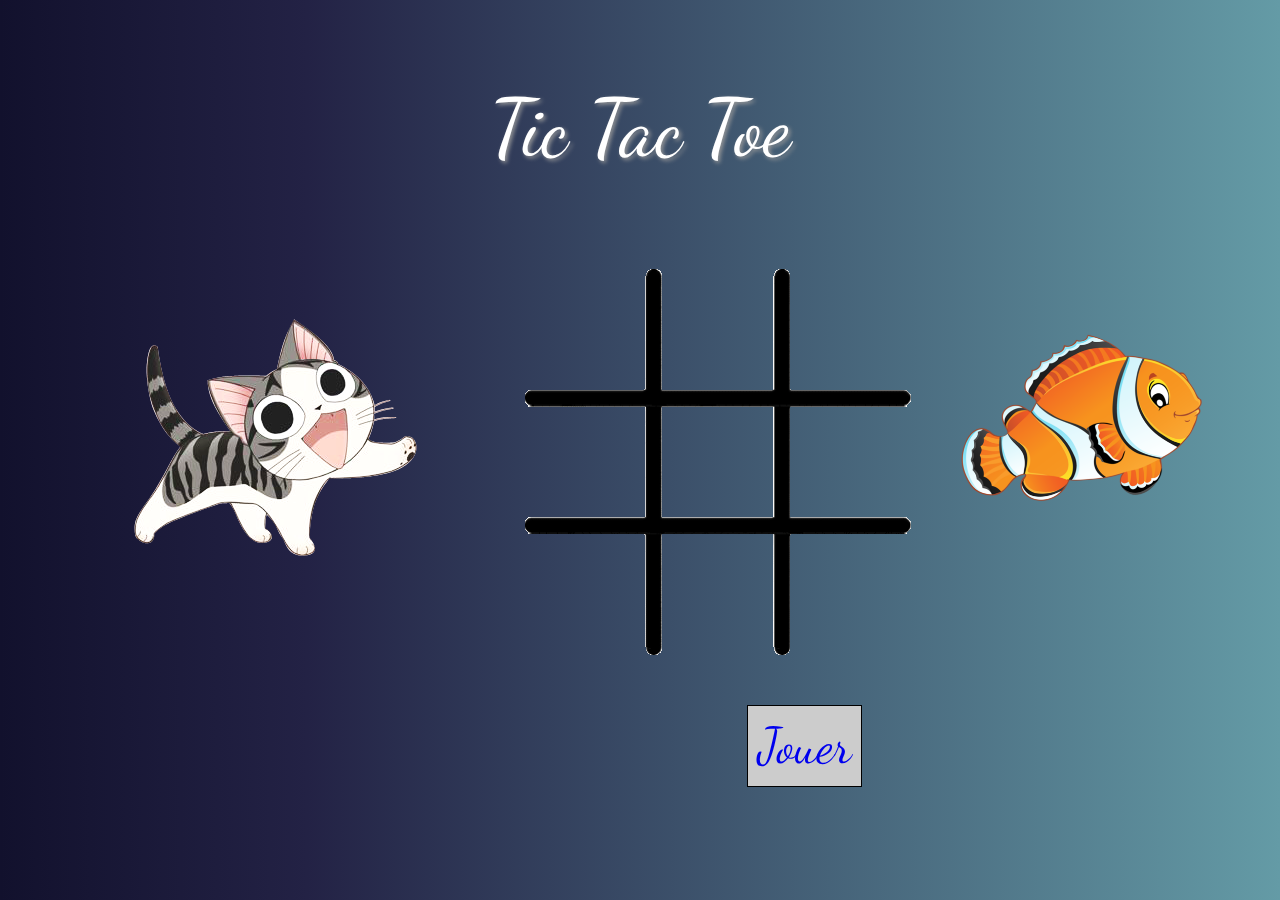
<file: index.html>
<!DOCTYPE html>
<html>
<head>
    <link href="style.css" rel="stylesheet">
    <!-- <link rel="stylesheet" media="screen and (max-width: 320px)" href="1280style.css" /> -->
    <link href="https://fonts.googleapis.com/css2?family=Dancing+Script&display=swap" rel="stylesheet">
    <title>TTT par Paul et Ludo</title>
    <meta charset="UTF-8"/>  
</head>

<body onclick='fermer()'>

<p id=titre>Tic Tac Toe</p>
<img class="chat_position" src="images/chi.png" alt="" />

<img class="poisson_position" src="images/poisson_clown.png" alt="" />

<img class="tic_tac" src="images/tictac.gif" alt="" />

 <br/><br/><br/><br/> 

<a href="morpion.html" class="boutonJouer">Jouer</a>

<!-- <a href="javascript:window.opener='x';window.close();" onclick="fermer" class="boutonJouer">Quitter</a> -->
</body>

</html>
</file>
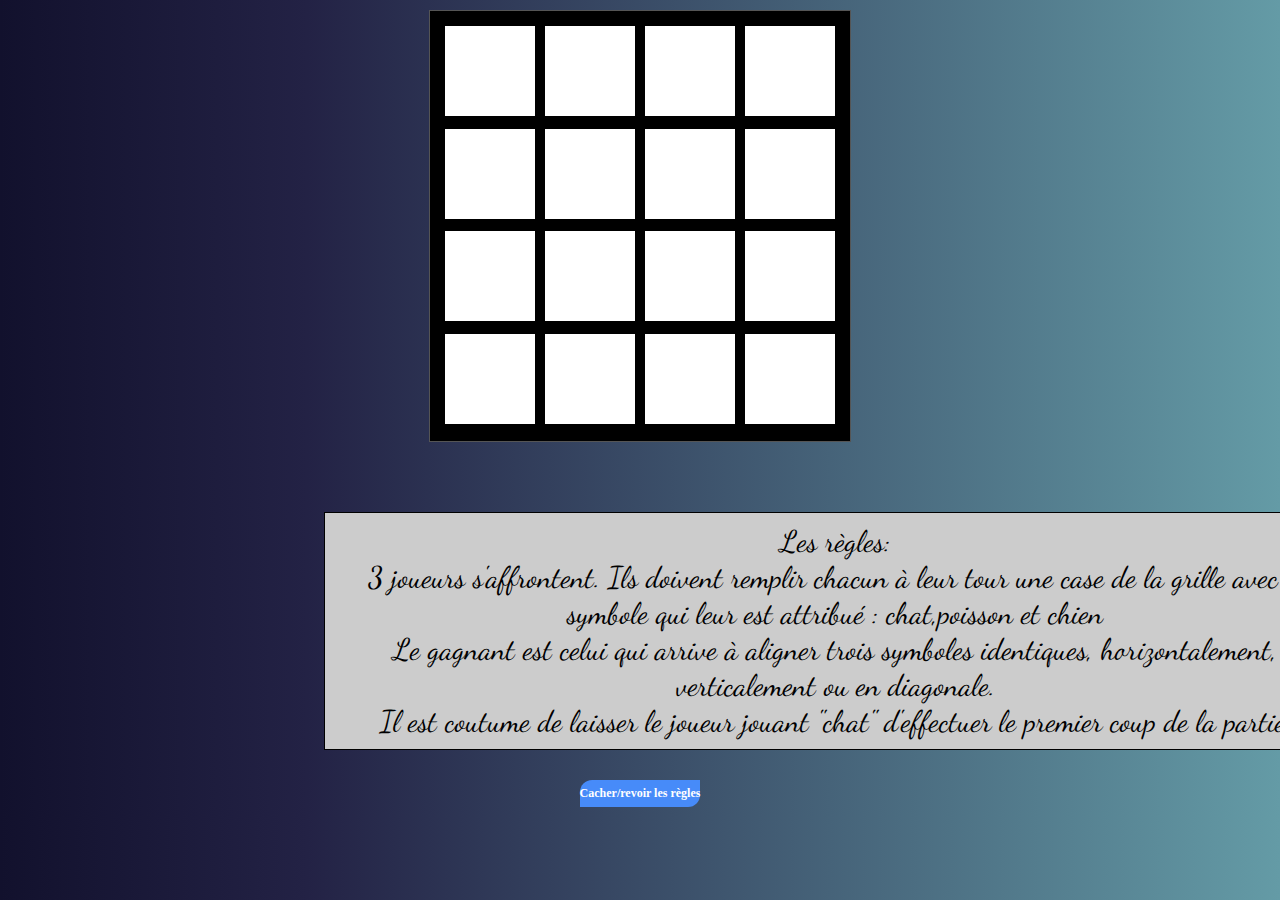
<file: morpion.html>
<!DOCTYPE html>
<html>
    <head>
        <link href="style.css" rel="stylesheet">
        <link href="https://fonts.googleapis.com/css2?family=Dancing+Script&display=swap" rel="stylesheet">
        <title>Morpion</title>
        <meta charset="UTF-8"/>
    </head>

    <body>
        <div id="jeu">
            <div></div><div></div><div></div><div></div><div></div><div></div><div></div>
            <div></div><div></div><div></div><div></div><div></div><div></div><div></div><div></div><div></div>
        </div>
        <div id="jeuStatus"></div>
        
        <p id="txt">
        Les règles:<br>
        3 joueurs s'affrontent. Ils doivent remplir chacun à leur tour une case de la grille avec le symbole qui leur est attribué : chat,poisson et chien <br>
        Le gagnant est celui qui arrive à aligner trois symboles identiques, horizontalement, verticalement ou en diagonale. <br>
        Il est coutume de laisser le joueur jouant "chat" d'effectuer le premier coup de la partie. </p>
            
            <button class="btn" id="bouton"> Cacher/revoir les règles </button>
    </body>
    <script src="https://code.jquery.com/jquery-3.5.0.js" integrity="sha256-r/AaFHrszJtwpe+tHyNi/XCfMxYpbsRg2Uqn0x3s2zc=" crossorigin="anonymous"></script>
    
    <script type="text/javascript" src="script.js"></script>
    
</html>
</file>
<file: style.css>
/* MORPION.HTML */

/* body du morpion */
#jeu 
{
    width: 400px;
    height: 410px;
    background-color: black;
    border : 1px solid #555;
    margin: 10px auto;
    /* box-shadow: 3px 8px 3px #bbb; */
    padding: 10px;
    overflow: auto;
    display : flex;
    flex-wrap: wrap;
    font-size: 60px;
}

#jeu div{
margin: auto;
clear: both;
}

/* case du morpion */
#jeu div{
width: 90px;
height: 90px;
margin: 5px;
float: left;
font-weight: bold;
background-color:white;
}

/* status du jeu (exemple : joueur A c'est a votre tour) */
#jeuStatus{
color: white;
padding: 15px 10px;
font-size: 50px;
}

/* Pour les deux pages fond de page  */

body{
background: rgb(18,17,45);
background: linear-gradient(90deg, rgba(18,17,45,1) 0%, rgba(35,34,69,1) 24%, rgba(100,155,166,1) 100%);
text-align: center;
font-family: 'Dancing Script', cursive;
} 



/* INDEX.HTML */

/* bouton acces au morpion */
.boutonJouer{
border:1px solid #000;
padding:10px;
background:#CCC;
width: 1000px;
margin-left: 26%;
font-size: 50px;
text-decoration: none;
}

/* bouton afficher/cacher regles */
#bouton {
border-radius:12px 0 12px 0;
background: #478bf9;
border:none;
color:#fff;
font:bold 12px Verdana;
padding:6px 0 6px 0;
}

/* grand titre index */
#titre{
font-size: 80px;
color: white;
text-shadow: 2px 2px 4px #999;
}

/* regle morpion */
#txt{
font-size: 30px;
border: 1px solid #000;
padding:10px;
background:#CCC;
width: 1000px;
margin-left: 25%;
}

/* IMAGE INDEX */

.chat_position{
float: left;
margin-left: 10%;
margin-top: 5%;
}

.poisson_position{
float: right;
margin-top: 5%;
margin-right: 5%;
width: 20%;
}

.tic_tac{
margin-left: 5%;
margin-top: 1%;
}

/* ICON MORPION */

.icon_chi {
 width: 70px;
}

.icon_poisson {
width: 70px;
}
.icon_chien{
width: 70px;
}
</file>
<file: 1280style.css>
/* MORPION.HTML */

#jeu 
{
    width: 240px;
    height: 250px;
    background-color: black;
    border : 1px solid #555;
    margin: 50px auto;
    /* box-shadow: 3px 8px 3px #bbb; */
    padding: 10px;
    overflow: auto;
    display : flex;
    flex-wrap: wrap;
    font-size: 60px;
}

#jeu div
{
    margin: auto;
    clear: both;
}

#jeu div
{
    width: 70px;
    height: 70px;
    margin: 5px;
    float: left;
    font-weight: bold;
    background-color:white;
}
#jeuStatus
{
    color: white;
    padding: 15px 10px;
    font-size: 50px;
}


body
{
    /* background-color: rgb(101, 206, 60); */
    background: rgb(18,17,45);
    background: linear-gradient(90deg, rgba(18,17,45,1) 0%, rgba(35,34,69,1) 24%, rgba(100,155,166,1) 100%);
    text-align: center;
    font-family: 'Dancing Script', cursive;
} 



/* INDEX.HTML */

.boutonJouer{
    border:1px solid #000;
    padding:10px;
    background:#CCC;
    width: 1000px;
    margin-bottom: 10%;
   
}
    
 
p {

font-size: 200px;
}
    
a{
    font-size: 50px;
    text-decoration: none;
}
        
.chat_position{
float: left;
margin-left: 10%;
margin-top: 5%;
}

.poisson_position{
    float: right;
    margin-top: 5%;
    margin-right: 5%;
    width: 20%;
}

.tic_tac{

 margin-left: 2%;
 margin-top: 1%;

}

.chat_position_game{
    float: left;
    margin-left: 10%;
    margin-top: 3%;
    }
    
.poisson_position__game{
    
   float: left;
}

.icon_chi {
    width: 70px;
}

.icon_poisson {
    width: 70px;
}
</file>
